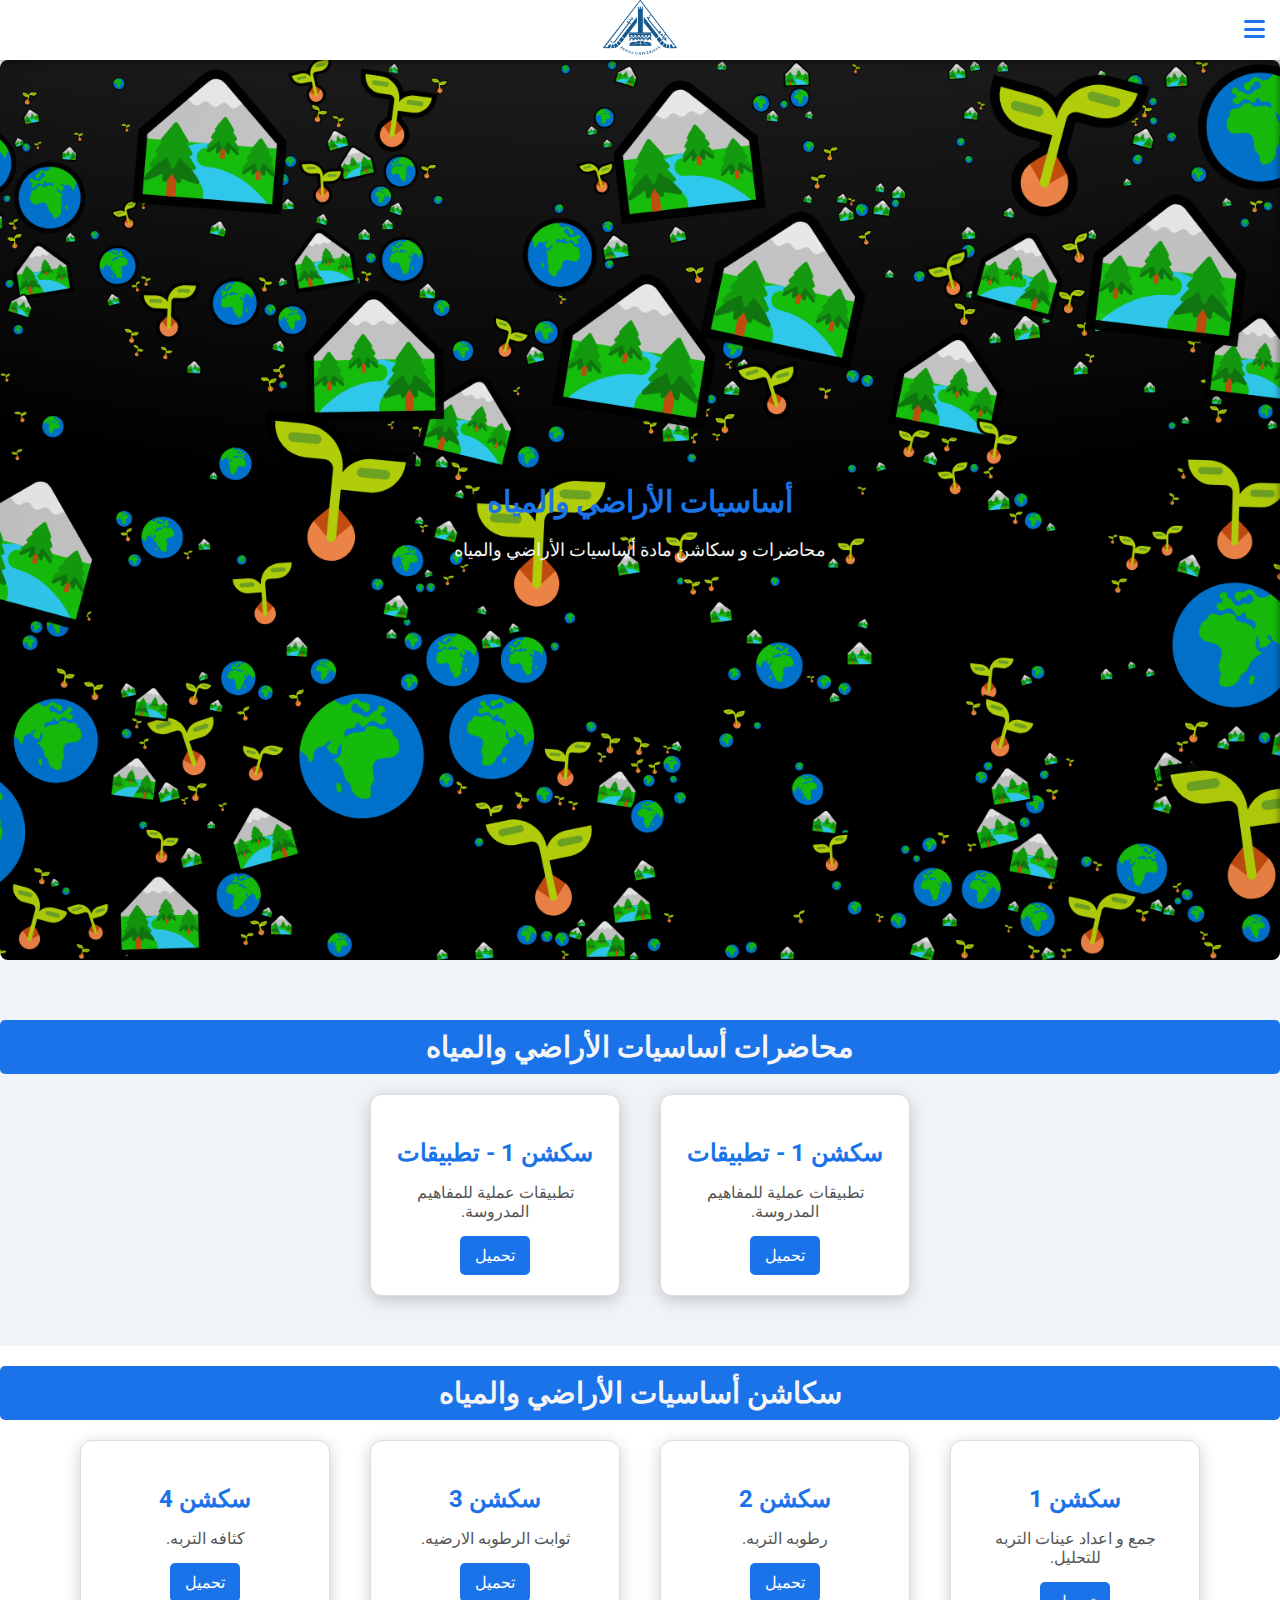
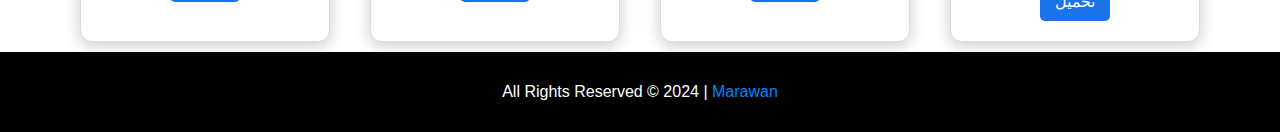
<file: subject1.html>
<!DOCTYPE html>
<html lang="ar" dir="rtl">
<head>
    <meta charset="UTF-8" />
    <meta name="viewport" content="width=device-width, initial-scale=1.0">
    <meta http-equiv="X-UA-Compatible" content="IE=edge" />
    <title>ماتريال اراضي</title>
    <link rel="stylesheet" href="https://cdnjs.cloudflare.com/ajax/libs/font-awesome/6.0.0-beta3/css/all.min.css">
    <link rel="stylesheet" href="./assets/Css/main.css" />
    <link rel="preconnect" href="https://fonts.googleapis.com" />
    <link rel="preconnect" href="https://fonts.gstatic.com" crossorigin />
    <link href="https://fonts.googleapis.com/css2?family=Roboto:wght@300;500;700&display=swap" rel="stylesheet">
</head>
<style>
  /* إضافة الخلفية */
  .landing {
  background-image: url('./land.png'); /* تأكد من المسار */
  background-size: cover;
  background-position: center;
  background-repeat: no-repeat;
  padding: 20px;
  border-radius: 8px;
  color: #000; /* تأكد من وضوح النص */
}
</style>
<body>

    <!-- Start Header -->
    <div class="header">
        <div class="container">
            <div class="icon" id="toggle">
                <i class="fa-solid fa-bars"></i>
            </div>
            <div class="logo-center">
              <a href="index.html">
                <img src="./assets/images/college-logo.png" alt="شعار الكلية" class="college-logo">
            </a>
              </div>
        </div>
    </div>
    <!-- End Header -->

    <!-- Start Sidebar -->
    <div class="sidebar" id="sidebar">
        <ul>
          <li class="subject">
            <span>
         <a href="index.html">الـــــــــــــرئـــــــــــــيــــــــــــســـــــــيــــــــه</a>
            </span>
          </li>
          <li class="subject">
            <span>
              <a href="subject1.html">أساسيات الأراضي والمياه</a>
              <i class="fa fa-chevron-right arrow"></i>
            </span>
            <ul class="sub-menu">
              <li><a href="#lectures">محاضرات</a></li>
              <li><a href="#sections">سكاشن</a></li>
            </ul>
          </li>
          <li class="subject">
            <span>
              <a href="subject2.html">هيدروليكا وميكانيكا الموائع</a>
              <i class="fa fa-chevron-right arrow"></i>
            </span>
            <ul class="sub-menu">
              <li><a href="subject2.html#lectures">محاضرات</a></li>
              <li><a href="subject2.html#sections">سكاشن</a></li>
            </ul>
          </li>
          <li class="subject">
            <span>
              <a href="subject3.html">نظرية آلات</a>
              <i class="fa fa-chevron-right arrow"></i>
            </span>
            <ul class="sub-menu">
              <li><a href="subject3.html#lectures">محاضرات</a></li>
              <li><a href="subject3.html#sections">سكاشن</a></li>
            </ul>
          </li>
          <li class="subject">
            <span>
              <a href="subject4.html">رياضة تطبيقية</a>
              <i class="fa fa-chevron-right arrow"></i>
            </span>
            <ul class="sub-menu">
              <li><a href="subject4.html#lectures">محاضرات</a></li>
              <li><a href="subject4.html#sections">سكاشن</a></li>
            </ul>
          </li>
          <li class="subject">
            <span>
              <a href="subject5.html">انتقال حراري</a>
              <i class="fa fa-chevron-right arrow"></i>
            </span>
            <ul class="sub-menu">
              <li><a href="subject5.html#lectures">محاضرات</a></li>
              <li><a href="subject5.html#sections">سكاشن</a></li>
            </ul>
          </li>
          <li class="subject">
            <span>
              <a href="subject6.html">نقل تكنولوجي</a>
              <i class="fa fa-chevron-right arrow"></i>
            </span>
            <ul class="sub-menu">
              <li><a href="subject6.html#lectures">محاضرات</a></li>
              <li><a href="subject6.html#sections">سكاشن</a></li>
            </ul>
          </li>
          <li class="subject">
            <span>
              <a href="subject7.html">مقدمة حاسب آلي</a>
              <i class="fa fa-chevron-right arrow"></i>
            </span>
            <ul class="sub-menu">
              <li><a href="subject7.html#lectures">محاضرات</a></li>
              <li><a href="subject7.html#sections">سكاشن</a></li>
            </ul>
          </li>
        </ul>
      </div>
    <!-- End Sidebar -->

    <div class="landing">
        <div class="container">
            <div class="content">
                <h2>أساسيات الأراضي والمياه</h2>
                <p>محاضرات و سكاشن مادة أساسيات الأراضي والمياه</p>
            </div>
        </div>
    </div>

    <section id="lectures" class="subjects-section">
        <h2>محاضرات أساسيات الأراضي والمياه</h2>
        <div class="section-cards"> <!-- تغيير هنا -->
          <div class="section-card">
            <h3>سكشن 1 - تطبيقات</h3>
            <p>تطبيقات عملية للمفاهيم المدروسة.</p>
            <a href="https://drive.google.com/uc?id=1iShnKjeep5GZuapMEN3z9NqD3KeyFJcS" download class="download-btn">تحميل</a>
          </div>
            <div class="section-card">
              <h3>سكشن 1 - تطبيقات</h3>
              <p>تطبيقات عملية للمفاهيم المدروسة.</p>
              <a href="section1.pdf" target="_blank" class="download-btn">تحميل</a>
          </div>
            <!-- أضف المزيد من المحاضرات حسب الحاجة -->
        </div>
    </section>

    <section id="sections">
        <h2>سكاشن أساسيات الأراضي والمياه</h2>
        <div class="section-cards">
            <div class="section-card">
                <h3>سكشن 1</h3>
                <p>جمع و اعداد عينات التربه للتحليل.</p>
                <a href="https://drive.google.com/uc?id=12WXLJAskRI1F-5cUas4mFus5it3z0_WS" download class="download-btn">تحميل</a>
            </div>
            <div class="section-card">
                <h3>سكشن 2</h3>
                <p>رطوبه التربه.</p>
                <a href="https://drive.google.com/uc?id=1ejclnrR_Swd2J3VK_3gRRoGdm2H8IUb8" download class="download-btn">تحميل</a>
            </div>
            <div class="section-card">
                <h3>سكشن 3</h3>
                <p>ثوابت الرطوبه الارضيه.</p>
                <a href="https://drive.google.com/uc?id=1FZhg1bKUq-aHVGrBQLspL-l5Ae9T56aN" download class="download-btn">تحميل</a>
            </div>
            <div class="section-card">
                <h3>سكشن 4</h3>
                <p>كثافه التربه.</p>
                <a href="https://drive.google.com/uc?id=1BLi7BaVRFp12j1kxqfssDWxBqNUh-PFM" download class="download-btn">تحميل</a>
            </div>
            <!-- أضف المزيد من السكاشن حسب الحاجة -->
        </div>
    </section>

    <script>
        // تفعيل القائمة الجانبية
        document.getElementById("toggle").addEventListener("click", function() {
            document.getElementById("sidebar").classList.toggle("show");
        });

        // تفعيل القائمة المنسدلة لكل مادة مع حركة السهم
        document.querySelectorAll(".subject > span").forEach(item => {
            item.addEventListener("click", function() {
                const subMenu = this.nextElementSibling;
                const arrow = this.querySelector(".arrow");
                subMenu.classList.toggle("show");
                arrow.classList.toggle("rotate");

                // إغلاق القوائم الفرعية الأخرى
                document.querySelectorAll(".sub-menu").forEach(menu => {
                    if (menu !== subMenu) {
                        menu.classList.remove("show");
                        menu.previousElementSibling.querySelector(".arrow").classList.remove("rotate");
                    }
                });
            });
        });
    </script> 
    <footer class="footer">
      <div class="container">
          <p>All Rights Reserved © 2024  | <a href="https://wa.me/+201154180620" style="color: rgb(0, 132, 255); text-decoration: none;">Marawan</a></p>
      </div>
    </footer>
</body>
</html>
</file>
<file: assets/Css/main.css>
:root {
  --mainColor: #1a73e8; /* اللون الأساسي */
  --textColor: #f5f5f5; /* لون النص الأساسي */
  --bgSection: #f0f4f8; /* لون خلفية الأقسام */
  --mainTransition: 0.3s ease; /* تأثير الانتقال */
}

* {
  box-sizing: border-box; /* ضبط حجم الصندوق */
}

body {
  font-family: "Roboto", sans-serif; /* الخط المستخدم */
  margin: 0; /* إزالة الهوامش */
  direction: rtl; /* توجيه النص إلى اليمين */
}

a {
  text-decoration: none; /* إزالة التسطير */
  color: inherit; /* استخدام لون النص الافتراضي */
}

.header {
  position: fixed;
  top: 0;
  left: 0;
  width: 100%;
  height: 60px;
  background-color: #fff; /* لون خلفية الهيدر */
  box-shadow: 0px 0px 8px rgba(0, 0, 0, 0.7); /* ظل الهيدر */
  display: flex;
  justify-content: center; /* توسيط المحتوى */
  align-items: center; /* توسيط المحتوى عموديًا */
  z-index: 1000; /* فوق جميع العناصر الأخرى */
}

.icon {
  position: absolute;
  right: 15px; /* المسافة من اليمين */
  cursor: pointer; /* شكل المؤشر عند التمرير */
  font-size: 25px; /* حجم الأيقونة */
  color: var(--mainColor); /* لون الأيقونة */
}

.logo-center {
  font-size: 25px; /* حجم شعار النص */
  color: var(--mainColor); /* لون الشعار */
}

.sidebar {
  position: fixed;
  top: 60px; /* تحت الهيدر */
  right: -250px; /* خارج الشاشة */
  width: 250px; /* عرض القائمة الجانبية */
  height: calc(100vh - 60px); /* ملء الشاشة */
  background-color: #fff; /* لون خلفية القائمة */
  box-shadow: -2px 0 5px rgba(0, 0, 0, 0.3); /* ظل القائمة */
  padding-top: 20px; /* حشوة من الأعلى */
  transition: transform var(--mainTransition); /* تأثير الانتقال */
  z-index: 1001; /* فوق العناصر الأخرى */
}

.sidebar.show {
  transform: translateX(-250px); /* حركة القائمة عند الظهور */
}

.sidebar ul {
  list-style: none; /* إزالة النقاط */
  padding: 0; /* إزالة الحشوات */
  margin: 0; /* إزالة الهوامش */
}

.sidebar ul li {
  padding: 15px; /* حشوة لكل عنصر */
}

.subject > span {
  cursor: pointer; /* شكل المؤشر عند التمرير */
  font-weight: bold; /* جعل الخط عريض */
  color: #333; /* لون النص */
  display: flex;
  align-items: center; /* توسيط العناصر عموديًا */
  justify-content: space-between; /* توزيع العناصر */
  flex-direction: row-reverse; /* عكس ترتيب العناصر */
}

.arrow {
  transition: transform var(--mainTransition); /* تأثير السهم */
}

.rotate {
  transform: rotate(90deg); /* دوران السهم */
}

.sub-menu {
  max-height: 0; /* إخفاء القائمة الفرعية */
  overflow: hidden; /* إخفاء العناصر الزائدة */
  transition: max-height var(--mainTransition); /* تأثير الانتقال */
  padding-right: 15px; /* حشوة من اليمين */
}

.sub-menu.show {
  max-height: 100px; /* إظهار القائمة الفرعية */
}

.sidebar ul li a {
  color: #333; /* لون الروابط */
  display: block; /* عرض ككتلة */
  text-align: right; /* توجيه النص إلى اليمين */
}

.sidebar ul li a:hover {
  background-color: var(--bgSection); /* لون الخلفية عند التمرير */
  color: var(--mainColor); /* لون النص عند التمرير */
}

.landing {
  margin-top: 60px; /* المسافة من الأعلى تحت الهيدر */
  height: 100vh; /* ملء الشاشة */
  background-color: #000; /* لون خلفية الصفحة الرئيسية */
  color: #fff; /* لون النص */
  display: flex;
  align-items: center; /* توسيط العناصر عموديًا */
  justify-content: center; /* توسيط العناصر أفقيًا */
  text-align: center; /* توجيه النص إلى الوسط */
  flex-direction: column; /* توسيط العناصر عموديًا */
}

.landing .container .content h2 {
  font-size: 30px; /* حجم خط العنوان */
  color: var(--mainColor); /* لون العنوان */
  margin-bottom: 20px; /* المسافة السفلية */
}

.landing .container .content p {
  color: var(--textColor); /* لون النص */
  font-size: 18px; /* حجم الخط */
  max-width: 600px; /* عرض النص */
  margin: 0 auto; /* توسيط النص */
}

.subjects-section {
  background-color: var(--bgSection); /* لون خلفية قسم المواد */
  padding: 40px 0; /* حشوة من الأعلى والأسفل */
  text-align: center; /* توجيه النص إلى الوسط */
}

.subjects-section h3 {
  font-size: 28px; /* حجم خط العنوان */
  color: var(--mainColor); /* لون العنوان */
  margin-bottom: 20px; /* المسافة السفلية */
}

.subjects-cards {
  display: flex; /* عرض مرن */
  gap: 20px; /* المسافة بين العناصر */
  justify-content: center; /* توسيط العناصر أفقيًا */
  flex-wrap: wrap; /* لف العناصر */
}

.subject-card {
  background-color: #fff; /* لون خلفية البطاقة */
  border: 1px solid #ddd; /* حدود البطاقة */
  border-radius: 12px; /* زوايا مدورة */
  padding: 20px; /* حشوة داخل البطاقة */
  width: 250px; /* عرض البطاقة */
  box-shadow: 0px 4px 16px rgba(0, 0, 0, 0.2); /* ظل البطاقة */
  transition: transform 0.3s ease, box-shadow 0.3s ease; /* تأثير الانتقال */
  position: relative; /* لجعل الظل يظهر بشكل أفضل */
}

.subject-card:hover {
  transform: translateY(-5px); /* تحريك البطاقة لأعلى عند التمرير */
  box-shadow: 0px 8px 20px rgba(0, 0, 0, 0.3); /* ظل أقوى عند التمرير */
  background-color: #f9f9f9; /* تغيير الخلفية عند التمرير */
}

.subject-card h4 {
  font-size: 24px; /* حجم خط عنوان البطاقة */
  color: var(--mainColor); /* لون العنوان */
  margin-bottom: 10px; /* المسافة السفلية */
}

.subject-card ul li {
  margin: 12px 0; /* زيادة المسافة بين العناصر */
}

.subject-card ul li a {
  color: #555; /* لون النص */
  font-weight: bold; /* جعل النص عريض */
  text-decoration: none; /* إزالة التسطير */
  transition: color 0.3s ease; /* تأثير الانتقال على اللون */
}

.subject-card ul li a:hover {
  color: var(--mainColor); /* تغيير اللون عند التمرير */
}

.header {
  text-align: right; /* توجيه النص إلى اليمين */
}

.icon {
  left: initial; /* إعادة تعيين الموقع */
  right: 15px; /* المحافظة على المسافة */
}

.sidebar ul li {
  text-align: right; /* توجيه النص إلى اليمين */
}

.subject-card ul li {
  text-align: right; /* توجيه النص إلى اليمين */
}

/* تنسيق العناوين في الأقسام */
section h2 {
  text-align: center; /* توسيط العنوان */
  font-size: 1.8em; /* حجم خط أكبر */
  color: var(--textColor); /* لون النص */
  background-color: var(--mainColor); /* لون خلفية مميز */
  padding: 10px; /* إضافة هوامش داخلية */
  border-radius: 5px; /* زوايا مدورة */
  margin: 20px 0; /* إضافة هوامش خارجية */
}

/* تنسيق النصوص داخل الأقسام */
section p {
  text-align: center; /* توسيط النص */
  font-size: 1.2em; /* حجم خط أكبر */
  color: #333; /* لون النص */
  margin-bottom: 10px; /* إضافة هوامش سفلية */
}

/* تنسيق القائمة في الأقسام */
section ul {
  list-style-type: none; /* إزالة النقاط */
  padding: 0; /* إزالة الحشوات */
  margin: 0; /* إزالة الهوامش */
  text-align: center; /* توجيه النص إلى الوسط */
}

section ul li {
  margin: 5px 0; /* إضافة هوامش */
}

section ul li a {
  color: var(--mainColor); /* لون الروابط */
  text-decoration: underline; /* إضافة التسطير */
  transition: color 0.3s; /* تأثير الانتقال */
}

section ul li a:hover {
  color: var(--textColor); /* تغيير اللون عند التمرير */
}
.section-cards {
  display: flex; /* استخدام العرض المرن */
  gap: 40px; /* المسافة بين العناصر */
  justify-content: center; /* توسيط العناصر أفقيًا */
  flex-wrap: wrap; /* لف العناصر */
  margin-top: 20px; /* مسافة من الأعلى */
  margin-bottom: 10px; /* مسافة من الأعلى */
}

.section-card {
  background-color: #fff; /* لون خلفية البطاقة */
  border: 1px solid #ddd; /* حدود البطاقة */
  border-radius: 12px; /* زوايا مدورة */
  padding: 20px; /* حشوة داخل البطاقة */
  width: 250px; /* عرض البطاقة */
  box-shadow: 0px 4px 16px rgba(0, 0, 0, 0.2); /* ظل البطاقة */
  transition: transform 0.3s ease, box-shadow 0.3s ease; /* تأثير الانتقال */
  position: relative; /* لجعل الظل يظهر بشكل أفضل */
  text-align: center; /* توجيه النص إلى الوسط */

}

.section-card h3 {
  font-size: 24px; /* حجم خط عنوان البطاقة */
  color: var(--mainColor); /* لون العنوان */
  margin-bottom: 10px; /* المسافة السفلية */
}

.section-card p {
  color: #555; /* لون النص */
  font-size: 16px; /* حجم النص */
  margin-bottom: 15px; /* إضافة مسافة سفلية */
}

/* زر التحميل */
.download-btn {
  display: inline-block; /* عرض ككتلة */
  background-color: var(--mainColor); /* لون الزر */
  color: #fff; /* لون النص داخل الزر */
  padding: 10px 15px; /* حشوة داخل الزر */
  border-radius: 5px; /* زوايا مدورة */
  text-decoration: none; /* إزالة التسطير */
  transition: background-color 0.3s ease; /* تأثير الانتقال */
}

.download-btn:hover {
  background-color: #155ab5; /* لون الزر عند التمرير */
}
.header .container {
  display: flex;
  align-items: center;
  justify-content: space-between;
}

.icon {
  font-size: 24px;
}

.logo-center {
  display: flex;
  align-items: center;
}

.college-logo {
  width: 150px; /* حدد الحجم المناسب للشعار */
  height: auto;
  margin-top: 11px; /* يمكنك زيادة أو تقليل القيمة حسب المسافة المطلوبة */
}
.footer {
  background-color: #000000; /* لون خلفية أخضر */
  color: white; /* لون النص أبيض */
  text-align: center; /* محاذاة النص إلى المنتصف */
  padding: 15px 0; /* حشوة للتذييل */
  position: relative; /* موضع نسبي للتذييل */
  bottom: 0; /* ربط التذييل بأسفل الصفحة */
  width: 100%; /* عرض 100% */
  font-family: 'Arial', sans-serif; /* نوع الخط */
  font-size: 16px; /* حجم الخط */
}
</file>
